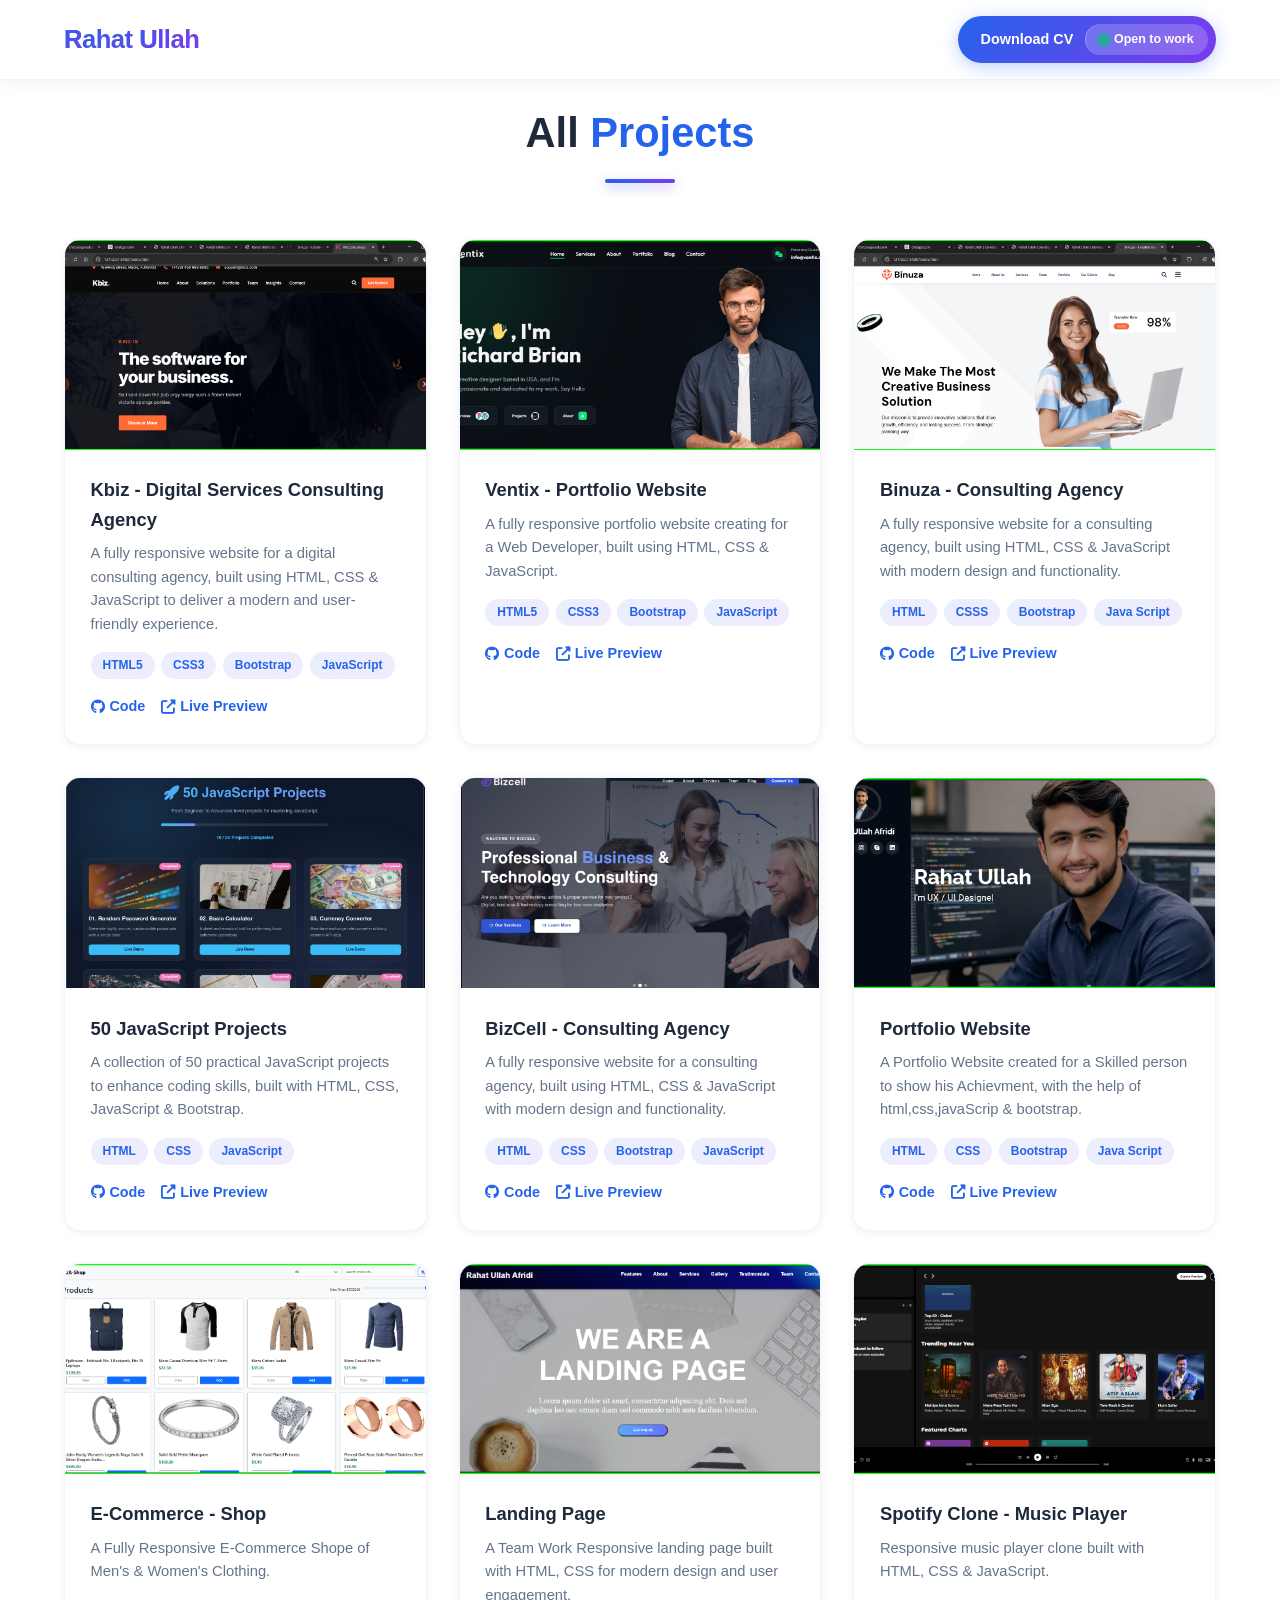
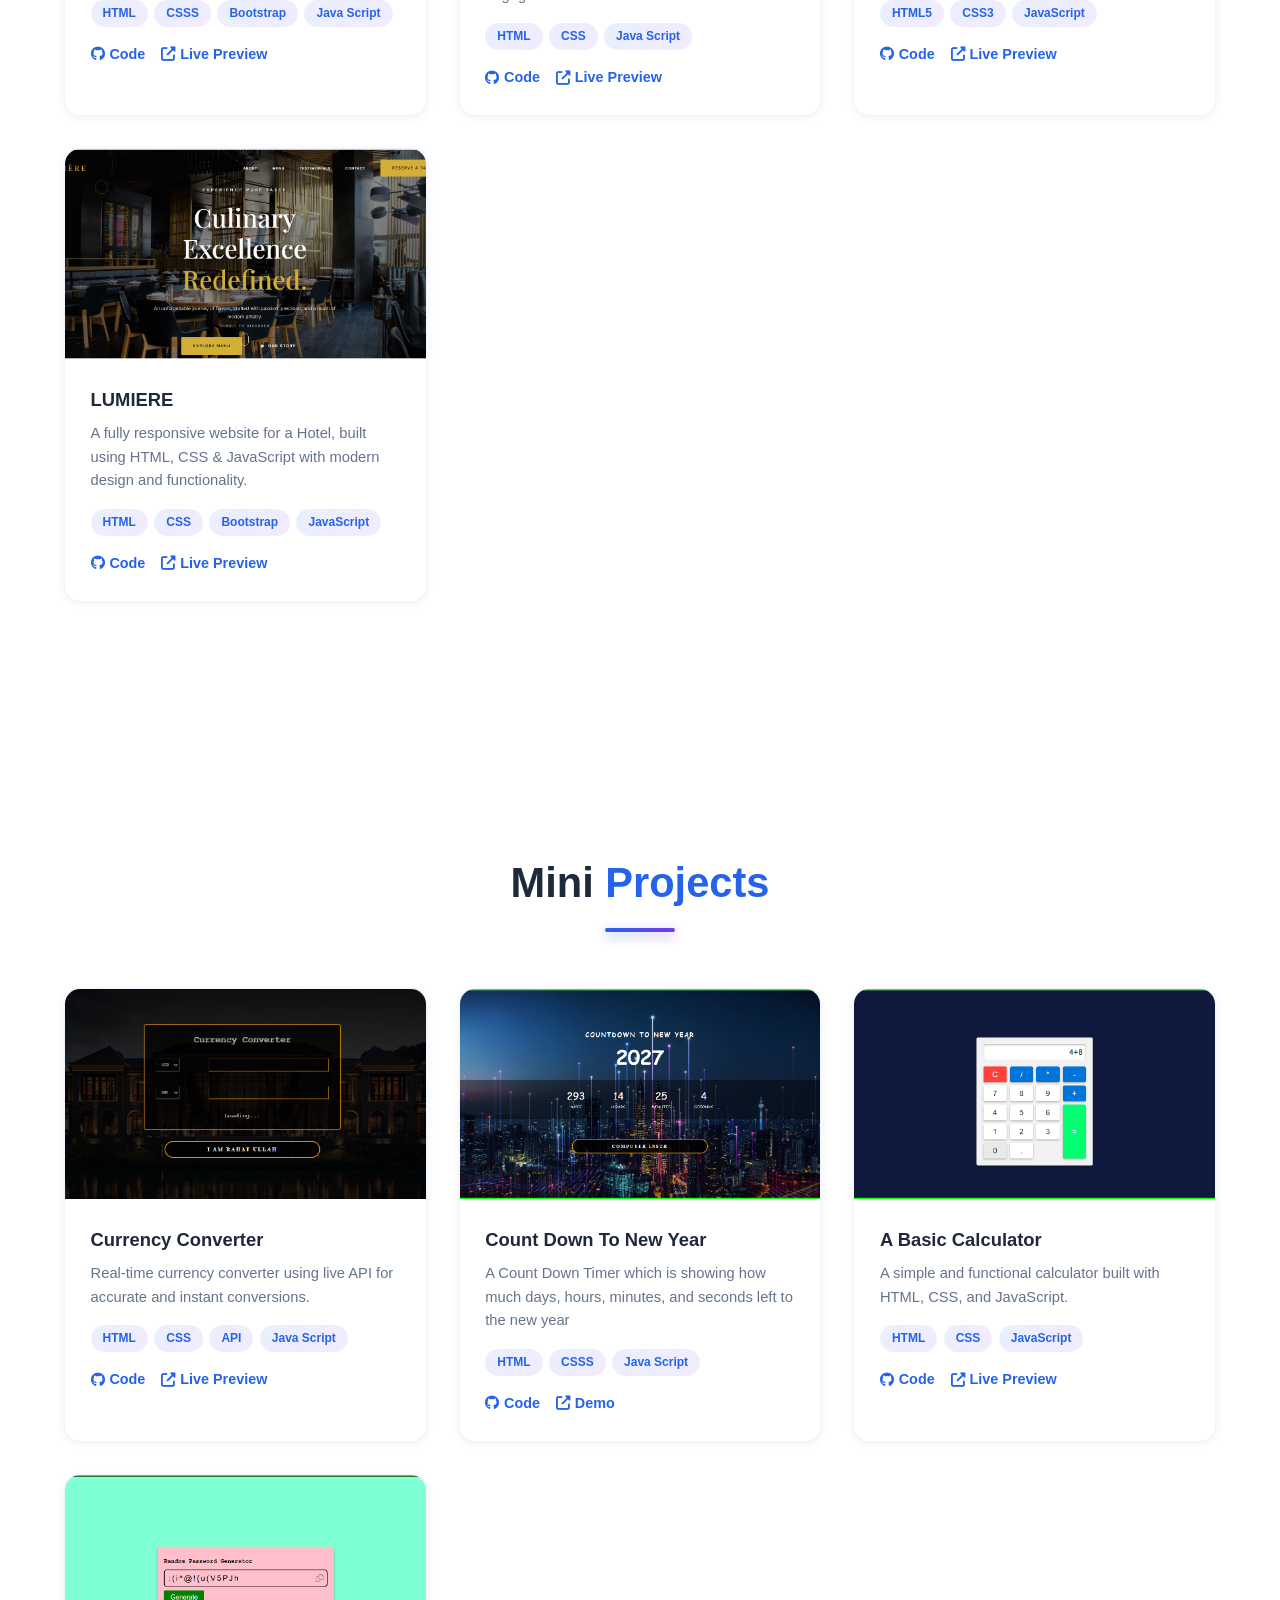
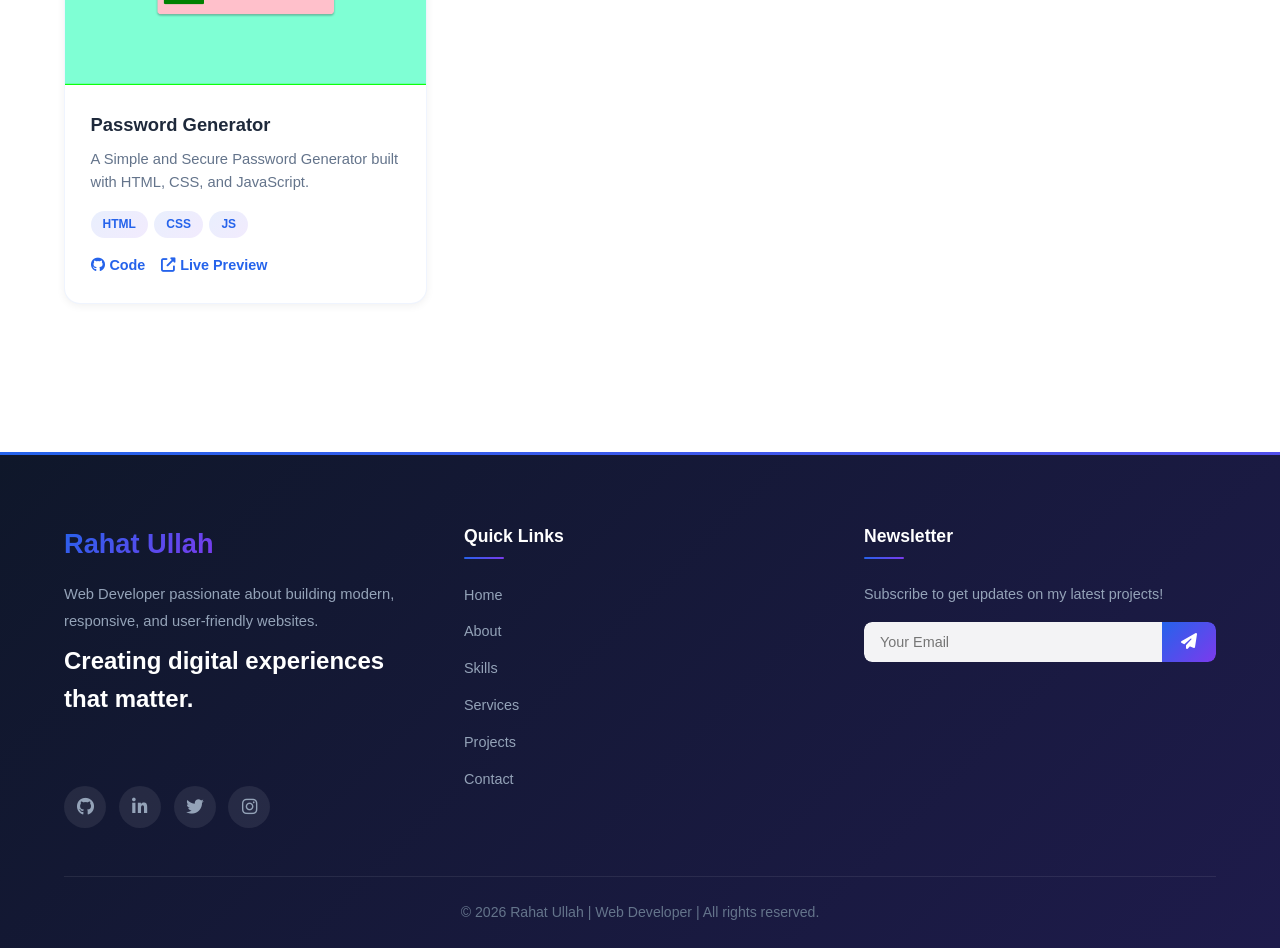
<file: projects.html>
<!DOCTYPE html>
<html lang="en">
<head>
    <meta charset="UTF-8">
    <meta name="viewport" content="width=device-width, initial-scale=1.0">
    <title>Rahat Ullah | Developer | Portfolio</title>
    <meta name="description"
        content="Rahat Ullah - Professional Web Developer Portfolio. Specializing in responsive websites, modern UI/UX design, and interactive web applications.">
    <meta name="keywords"
        content="web developer, frontend developer, portfolio, html, css, javascript, react, ui designer">
    <meta name="author" content="Rahat Ullah">
    <meta property="og:title" content="Rahat Ullah - Web Developer Portfolio">
    <meta property="og:description" content="Explore my work and skills as a professional Web Developer">
    <meta property="og:image" content="./assets/images/rahatImage.png">
    <meta property="og:url" content="https://rahatullahdev.vercel.app">
    <meta name="twitter:card" content="summary_large_image">
    <!-- Google Fonts for clean typography (Inter or Poppins) -->
    <!-- <link rel="preconnect" href="https://fonts.googleapis.com">
    <link rel="preconnect" href="https://fonts.gstatic.com" crossorigin>
    <link href="https://fonts.googleapis.com/css2?family=Inter:wght@400;500;600;700&display=swap" rel="stylesheet"> -->
    <!-- Font Awesome for icons -->
    <link rel="stylesheet" href="https://cdnjs.cloudflare.com/ajax/libs/font-awesome/6.4.0/css/all.min.css">

    <link rel="shortcut icon" href="./assets/images/Letter R for Business Logo.png" type="image/x-icon">
    
    <!-- Link to CSS -->
    <link rel="stylesheet" href="./css/style.css">
</head>
<body>
<!-- ========================================
     HEADER SECTION - ENHANCED RESPONSIVE
     ======================================== -->
<header>
    <nav class="navbar">
        <!-- Logo with animated gradient -->
        <div class="logo">
            <span class="logo-text"><span>R</span>ahat <span>U</span>llah</span>
            <div class="logo-glow"></div>
        </div>

        <!-- Navigation Menu -->
        <!-- <ul class="nav-menu">
            <li class="nav-item"><a href="#home" class="nav-link active">Home</a></li>
            <li class="nav-item"><a href="#about" class="nav-link">About</a></li>
            <li class="nav-item"><a href="#skills" class="nav-link">Skills</a></li>
            <li class="nav-item"><a href="#services" class="nav-link">Services</a></li>
            <li class="nav-item"><a href="#projects" class="nav-link">Projects</a></li>
            <li class="nav-item"><a href="#contact" class="nav-link">Contact</a></li>
        </ul> -->

        <!-- Right Side Actions -->
        <div class="nav-actions">
            <!-- Download CV Button with badge -->
            <a href="./assets/Rahat_Ullah_CV_01.pdf" download="Rahat_Ullah_CV_01.pdf" class="cv-button">
                <span class="cv-text">Download CV</span>
                <span class="open-badge">
                    <span class="pulse-dot"></span>
                    Open to work
                </span>
            </a>

            <!-- Theme Toggle (Optional - can be added later) -->
            <!-- <button class="theme-toggle" aria-label="Toggle theme">
                <i class="fas fa-moon"></i>
            </button> -->

            <!-- Hamburger icon for mobile -->
            <div class="hamburger" aria-label="Toggle menu" role="button" tabindex="0">
                <span class="bar"></span>
                <span class="bar"></span>
                <span class="bar"></span>
            </div>
        </div>
    </nav>

    <!-- Overlay for mobile menu -->
    <div class="menu-overlay"></div>

    <!-- Mobile Menu (Duplicate for better mobile experience) -->
    <div class="mobile-menu">
        <div class="mobile-menu-header">
            <div class="mobile-logo"><span>R</span>ahat <span>U</span>llah</div>
            <button class="close-menu" aria-label="Close menu">&times;</button>
        </div>
        <ul class="mobile-nav-menu">
            <li class="mobile-nav-item"><a href="#home" class="mobile-nav-link">Home</a></li>
            <!-- <li class="mobile-nav-item"><a href="#about" class="mobile-nav-link">About</a></li>
            <li class="mobile-nav-item"><a href="#skills" class="mobile-nav-link">Skills</a></li>
            <li class="mobile-nav-item"><a href="#services" class="mobile-nav-link">Services</a></li>
            <li class="mobile-nav-item"><a href="#projects" class="mobile-nav-link">Projects</a></li>
            <li class="mobile-nav-item"><a href="#contact" class="mobile-nav-link">Contact</a></li> -->
        </ul>
        <div class="mobile-menu-footer">
            <a href="./assets/Rahat_Ullah_CV_01.pdf" download="Rahat_Ullah_CV_01.pdf" class="mobile-cv-button">
                <i class="fas fa-download"></i> Download CV
            </a>
            <div class="mobile-social-links">
                <a href="https://github.com/rahatullah-dev" target="_blank" aria-label="GitHub"><i class="fab fa-github"></i></a>
                <a href="www.linkedin.com/in/rahat-ullah-a0675a297" target="_blank" aria-label="LinkedIn"><i class="fab fa-linkedin-in"></i></a>
                <a href="https://x.com/rahatullah_dev" target="_blank" aria-label="Twitter"><i class="fab fa-twitter"></i></a>
            </div>
        </div>
    </div>
</header>
    <main>
        <!-- Projects Section -->
        <section id="projects" class="projects">
            <div class="container">
                <h2 class="section-title">All <span class="highlight">Projects</span></h2>
                <div class="projects-grid">
                    <!-- PROJECT 1: KBIZ WEBSITE  -->
                    <div class="project-card">
                        <div class="project-image">
                            <img src="./assets/images/kbiz.png" alt="Project 1 - KBIZ WEBSITE">
                        </div>
                        <div class="project-info">
                            <h3>Kbiz - Digital Services Consulting Agency</h3>
                            <p>A fully responsive website for a digital consulting agency, built using HTML, CSS & JavaScript to deliver a modern and user-friendly experience. </p>
                            <div class="project-tech">
                                <span>HTML5</span>
                                <span>CSS3</span>
                                <span>Bootstrap</span>
                                <span>JavaScript</span>
                            </div>
                            <div class="project-links">
                                <a href="https://github.com/rahatullah-dev/kbiz-Modern-Business-" target="_blank"><i class="fab fa-github"></i> Code</a>
                                <a href="https://kbiz-by-rahatullah.vercel.app/" target="_blank"><i class="fas fa-external-link-alt"></i>Live Preview</a>
                            </div>
                        </div>
                    </div>
                    <!-- PROJECT 2:VINTEX WEBSITE -->
                    <div class="project-card">
                        <div class="project-image">
                            <img src="./assets/images/portfolio3.png" alt="Kbiz — Digital Services Consulting Agency"
                                loading="lazy">
                        </div>
                        <div class="project-info">
                            <h3>Ventix - Portfolio Website</h3>
                            <p>A fully responsive portfolio website creating for a Web Developer, built using HTML, CSS &amp;
                                JavaScript.</p>
                            <div class="project-tech">
                                <span>HTML5</span>
                                <span>CSS3</span>
                                <span>Bootstrap</span>
                                <span>JavaScript</span>
                            </div>
                            <div class="project-links">
                                <a href="https://github.com/rahatullah-dev/portfolio-website-3" target="_blank"
                                    rel="noopener"><i class="fab fa-github"></i> Code</a>
                                <a href="https://portfolio-website-2-mu.vercel.app/" target="_blank" rel="noopener"><i
                                        class="fas fa-external-link-alt"></i> Live Preview</a>
                            </div>
                        </div>
                    </div>
                    <!-- PROJECT 3: BINUZA WEBSITE  -->
                    <div class="project-card">
                        <div class="project-image">
                            <img src="./assets/images/binuza-website.png" alt="Project 2 - binuza Website">
                        </div>
                        <div class="project-info">
                            <h3>Binuza - Consulting Agency</h3>
                            <p>A fully responsive website for a consulting agency, built using HTML, CSS & JavaScript with modern design and functionality.</p>
                            <div class="project-tech">
                                <span>HTML</span>
                                <span>CSSS</span>
                                <span>Bootstrap</span>
                                <span>Java Script</span>
                            </div>
                            <div class="project-links">
                                <a href="https://github.com/rahatullah-dev/binuza-website" target="_blank"><i class="fab fa-github"></i> Code</a>
                                <a href="https://binuza-website-rahatullah.vercel.app/" target="_blank"><i class="fas fa-external-link-alt"></i>Live Preview</a>
                            </div>
                        </div>
                    </div>
                     <!-- PROJECT 4: 50 JavaScript Projects -->
                    <div class="project-card">
                        <div class="project-image">
                            <img src="./assets/images/50-js projects.png" alt="Portfolio Website" loading="lazy">
                        </div>
                        <div class="project-info">
                            <h3>50 JavaScript Projects</h3>
                            <p>A collection of 50 practical JavaScript projects to enhance coding skills, built with
                                HTML, CSS, JavaScript &amp; Bootstrap.</p>
                            <div class="project-tech">
                                <span>HTML</span>
                                <span>CSS</span>
                                <span>JavaScript</span>
                            </div>
                            <div class="project-links">
                                <a href="https://github.com/rahatullah-dev/50-js-projects" target="_blank"
                                    rel="noopener"><i class="fab fa-github"></i> Code</a>
                                <a href="https://50-js-projects.vercel.app/" target="_blank" rel="noopener"><i
                                        class="fas fa-external-link-alt"></i> Live Preview</a>
                            </div>
                        </div>
                    </div>
                    <!-- PROJECT 4: BizCell Website -->
                    <div class="project-card">
                        <div class="project-image">
                            <img src="./assets/images/bizcell.png" alt="Portfolio Website" loading="lazy">
                        </div>
                        <div class="project-info">
                            <h3>BizCell - Consulting Agency</h3>
                            <p>A fully responsive website for a consulting agency, built using HTML, CSS &amp;
                                JavaScript with modern design and functionality.</p>
                            <div class="project-tech">
                                <span>HTML</span>
                                <span>CSS</span>
                                <span>Bootstrap</span>
                                <span>JavaScript</span>
                            </div>
                            <div class="project-links">
                                <a href="https://github.com/rahatullah-dev/bizcell-ui" target="_blank"
                                    rel="noopener"><i class="fab fa-github"></i> Code</a>
                                <a href="https://bizcell-consulting.vercel.app/" target="_blank" rel="noopener"><i
                                        class="fas fa-external-link-alt"></i> Live Preview</a>
                            </div>
                        </div>
                    </div>
                    <!-- PROJECT 5: portfolio-->
                    <div class="project-card">
                        <div class="project-image">
                            <img src="./assets/images/portfolio-project.png" alt="Project 6 - Portfolio website">
                        </div>
                        <div class="project-info">
                            <h3>Portfolio Website</h3>
                            <p> A Portfolio Website created for a Skilled person to show his Achievment, with the help of html,css,javaScrip & bootstrap.</p>
                            <div class="project-tech">
                                <span>HTML</span>
                                <span>CSS</span>
                                <span>Bootstrap</span>
                                <span>Java Script</span>
                            </div>
                            <div class="project-links">
                                <a href="https://github.com/rahatullah-dev/portfolio-website" target="_blank"><i class="fab fa-github"></i> Code</a>
                                <a href="https://rahatullah-portfolio-2.vercel.app/" target="_blank"><i class="fas fa-external-link-alt"></i> Live Preview</a>
                            </div>
                        </div>
                    </div>
                    <!-- PROJECT 6 E-Commerce shop -->
                    <div class="project-card">
                        <div class="project-image">
                            <img src="./assets/images/Hackathon.png" alt="Project 4 - E-commerce Shop">
                        </div>
                        <div class="project-info">
                            <h3>E-Commerce - Shop</h3>
                            <p>A Fully Responsive E-Commerce Shope of Men's & Women's Clothing.</p>
                            <div class="project-tech">
                                <span>HTML</span>
                                <span>CSSS</span>
                                <span>Bootstrap</span>
                                <span>Java Script </span>
                            </div>
                            <div class="project-links">
                                <a href="https://github.com/rahatullah-dev/Hackathon-project" target="_blank"><i class="fab fa-github"></i> Code</a>
                                <a href="https://hackathon-project-eight-weld.vercel.app/" target="_blank"><i class="fas fa-external-link-alt"></i>Live Preview</a>
                            </div>
                        </div>
                    </div>     
                    <!-- PROJECT 7 Landing Page  -->
                    <div class="project-card">
                        <div class="project-image">
                            <img src="./assets/images/LandPage.png" alt="Project 5 - Landing Page">
                        </div>
                        <div class="project-info">
                            <h3>Landing Page</h3>
                            <p> A Team Work Responsive landing page built with HTML, CSS for modern design and user engagement.</p>
                            <div class="project-tech">
                                <span>HTML</span>
                                <span>CSS</span>
                                <span>Java Script</span>
                            </div>
                            <div class="project-links">
                                <a href="https://github.com/rahatullah-dev/landing-page" target="_blank"><i class="fab fa-github"></i> Code</a>
                                <a href="https://landing-page-psi-kohl.vercel.app/" target="_blank"><i class="fas fa-external-link-alt"></i> Live Preview</a>
                            </div>
                        </div>
                    </div>
                    <!-- PROJECT 8 SPOTIFY CLONE  -->
                    <div class="project-card">
                        <div class="project-image">
                            <img src="./assets/images/spotify1.png" alt="Project 3 - Spotify Clone">
                        </div>
                        <div class="project-info">
                            <h3>Spotify Clone - Music Player</h3>
                            <p>Responsive music player clone built with HTML, CSS & JavaScript. </p>
                            <div class="project-tech">
                                <span>HTML5</span>
                                <span>CSS3</span>
                                <span>JavaScript</span>
                            </div>
                            <div class="project-links">
                                <a href="https://github.com/rahatullah-dev/spotify-clone" target="_blank"><i class="fab fa-github"></i> Code</a>
                                <a href="https://spotify-clone-blue-six.vercel.app/" target="_blank"><i class="fas fa-external-link-alt"></i>Live Preview</a>
                            </div>
                        </div>
                    </div>
                    <!-- PROJECT 9 LUMIERE WEBSITE -->
                    <div class="project-card">
                        <div class="project-image">
                            <img src="./assets/images/LUMIRE.png" alt="Binuza — Consulting Agency"
                                loading="lazy">
                        </div>
                        <div class="project-info">
                            <h3>LUMIERE</h3>
                            <p>A fully responsive website for a Hotel, built using HTML, CSS &amp;
                                JavaScript with modern design and functionality.</p>
                            <div class="project-tech">
                                <span>HTML</span>
                                <span>CSS</span>
                                <span>Bootstrap</span>
                                <span>JavaScript</span>
                            </div>
                            <div class="project-links">
                                <a href="https://github.com/rahatullah-dev/bizcell-ui" target="_blank"
                                    rel="noopener"><i class="fab fa-github"></i> Code</a>
                                <a href="https://restutrant.vercel.app/" target="_blank"
                                    rel="noopener"><i class="fas fa-external-link-alt"></i> Live Preview</a>
                            </div>
                        </div>
                    </div>
                    </div>
                    <!-- Project 10 will be here  -->
                </div>
            </div>
        </section>
        <section id="projects" class="projects">
            <div class="container">
                <h2 class="section-title">Mini <span class="highlight">Projects</span></h2>
                <div class="projects-grid">
                    <!-- PROJECT 1 CURRENCY CONVERTER  -->
                    <div class="project-card">
                        <div class="project-image">
                            <img src="./assets/images/Currency Converter.png" alt="Project 1 - Currency Converter">
                        </div>
                        <div class="project-info">
                            <h3>Currency Converter</h3>
                            <p>Real-time currency converter using live API for accurate and instant conversions.</p>
                            <div class="project-tech">
                                <span>HTML</span>
                                <span>CSS</span>
                                <span>API</span>
                                <span>Java Script</span>
                            </div>
                            <div class="project-links">
                                <a href="https://github.com/rahatullah-dev/50-javascript-projects/tree/main/03-currency-converter" target="_blank"><i class="fab fa-github"></i> Code</a>
                                <a href="https://50-javascript-projects-gamma.vercel.app/03-currency-converter/index.html" target="_blank"><i class="fas fa-external-link-alt"></i>Live Preview</a>
                            </div>
                        </div>
                    </div>
                    <!-- PROJECT 2 Count Down To New Year  -->
                    <div class="project-card">
                        <div class="project-image">
                            <img src="./assets/images/countDownProject.png" alt="Project 7 - Count Down To New Year">
                        </div>
                        <div class="project-info">
                            <h3>Count Down To New Year</h3>
                            <p>A Count Down Timer which is showing how much days, hours, minutes, and seconds left to the new year</p>
                            <div class="project-tech">
                                <span>HTML</span>
                                <span>CSSS</span>
                                <span>Java Script</span>
                            </div>
                            <div class="project-links">
                                <a href="#" target="_blank"><i class="fab fa-github"></i> Code</a>
                                <a href="#" target="_blank"><i class="fas fa-external-link-alt"></i> Demo</a>
                            </div>
                        </div>
                    </div>
                    <!-- PROJECT 3 Basic Calculator  -->
                    <div class="project-card">
                        <div class="project-image">
                            <img src="./assets/images/calculator.png" alt="Project 8 Basic Calculator">
                        </div>
                        <div class="project-info">
                            <h3>A Basic Calculator</h3>
                            <p>A simple and functional calculator built with HTML, CSS, and JavaScript.</p>
                            <div class="project-tech">
                                <span>HTML</span>
                                <span>CSS</span>
                                <span>JavaScript</span>
                            </div>
                            <div class="project-links">
                                <a href="https://github.com/rahatullah-dev/50-javascript-projects/tree/main/02-basic-calculator" target="_blank"><i class="fab fa-github"></i> Code</a>
                                <a href="https://50-javascript-projects-gamma.vercel.app/02-basic-calculator/index.html" target="_blank"><i class="fas fa-external-link-alt"></i> Live Preview</a>
                            </div>
                        </div>
                    </div>
                    <!-- PROJECT 4 Random Password Generator  -->
                    <div class="project-card">
                        <div class="project-image">
                            <img src="./assets/images/R password generator.png" alt="Project 9 R Password Generator">
                        </div>
                        <div class="project-info">
                            <h3>Password Generator</h3>
                            <p>A Simple and Secure Password Generator built with HTML, CSS, and JavaScript.</p>
                            <div class="project-tech">
                                <span>HTML</span>
                                <span>CSS</span>
                                <span>JS</span>
                            </div>
                            <div class="project-links">
                                <a href="https://github.com/rahatullah-dev/50-javascript-projects/tree/main/01-random-password-generator" target="_blank"><i class="fab fa-github"></i> Code</a>
                                <a href="https://50-javascript-projects-gamma.vercel.app/01-random-password-generator/index.html" target="_blank"><i class="fas fa-external-link-alt"></i> Live Preview</a>
                            </div>
                        </div>
                    </div>
                </div>
            </div>
        </section>
    </main>

    <!-- Footer -->
    <footer>
        <div class="container">
            <div class="footer-content">
                <div class="footer-logo">
                    <span class="logo"><span>R</span>ahat <span>U</span>llah</span>
                    <p>
                        Web Developer passionate about building modern, responsive, and user-friendly websites.
                        </p>
                        <h2>Creating digital experiences that matter.</h2>
                        <br>
                        <br>
                         <div class="social-links">
                            <a href="https://github.com/rahatullah-dev" target="_blank"><i class="fab fa-github"></i></a>
                            <a href="www.linkedin.com/in/rahat-ullah-a0675a297" target="_blank"><i class="fab fa-linkedin-in"></i></a>
                            <a href="https://x.com/rahatullah_dev" target="_blank"><i class="fab fa-twitter"></i></a>
                            <a href="https://www.instagram.com/rahatullah_dev/" target="_blank"><i class="fab fa-instagram"></i></a>
                        </div>
                </div>
                <div class="footer-links">
                    <h4>Quick Links</h4>
                    <ul>
                        <li><a href="#home">Home</a></li>
                        <li><a href="#about">About</a></li>
                        <li><a href="#skills">Skills</a></li>
                        <li><a href="#services">Services</a></li>
                        <li><a href="#projects">Projects</a></li>
                        <li><a href="#contact">Contact</a></li>
                    </ul>
                </div>
               <div class="footer-newsletter">
    <h4>Newsletter</h4>
    <p>Subscribe to get updates on my latest projects!</p>
    <form class="newsletter-form" action="https://formsubmit.co/rahatullah.dev@gmail.com" method="POST">
        <!-- Disable captcha for simplicity -->
        <input type="hidden" name="_captcha" value="false">
        <input type="email" name="email" placeholder="Your Email" required>
        <button type="submit"><i class="fas fa-paper-plane"></i></button>
    </form>
</div>
            </div>
            <div class="footer-bottom">
                <p>&copy; 2026 Rahat Ullah | Web Developer | All rights reserved.</p>
            </div>
        </div>
    </footer>
      <!-- Scroll Top -->
  <a href="#" id="scroll-top" class="scroll-top d-flex align-items-center justify-content-center"><i class="fa-solid fa-arrow-up"></i></a>
    <script src="./js/script.js"></script>
    <script src="https://cdn.jsdelivr.net/npm/bootstrap@5.3.8/dist/js/bootstrap.bundle.min.js"></script>
</body>
</html>
</file>
<file: css/style.css>
/* ========================================
   RAHAT ULLAH — PORTFOLIO STYLESHEET
   Author : Rahat Ullah
   Version: 2.0 (Production-Ready)
   ======================================== */

/* ========================================
   1. RESET & BASE STYLES
   ======================================== */

*,
*::before,
*::after {
    margin: 0;
    padding: 0;
    box-sizing: border-box;
}

html {
    scroll-behavior: smooth;
    overflow-x: hidden;
    font-size: 16px;
}

body {
    font-family: 'Inter', -apple-system, BlinkMacSystemFont, 'Segoe UI', sans-serif;
    color: #1e293b;
    background-color: #fff;
    line-height: 1.6;
    overflow-x: hidden;
}

a {
    text-decoration: none;
    color: inherit;
}

ul {
    list-style: none;
}

img {
    max-width: 100%;
    height: auto;
    display: block;
}

/* ========================================
   2. CSS CUSTOM PROPERTIES (TOKENS)
   ======================================== */

:root {
    --blue: #2563eb;
    --indigo: #7c3aed;
    --gradient: linear-gradient(135deg, #2563eb, #7c3aed);
    --gradient-r: linear-gradient(135deg, #7c3aed, #2563eb);
    --surface: #f8fafc;
    --text: #1e293b;
    --muted: #64748b;
    --white: #ffffff;
    --shadow-sm: 0 2px 8px rgba(0, 0, 0, .06);
    --shadow-md: 0 8px 24px rgba(37, 99, 235, .12);
    --shadow-lg: 0 16px 40px rgba(37, 99, 235, .20);
    --radius-sm: 8px;
    --radius-md: 16px;
    --radius-lg: 24px;
    --radius-full: 9999px;
    --transition: 0.3s cubic-bezier(0.4, 0, 0.2, 1);
    --transition-spring: 0.4s cubic-bezier(0.34, 1.56, 0.64, 1);
}

/* ========================================
   3. PROFESSIONAL CUSTOM CURSOR
   Two-layer design: a sharp dot that follows
   the mouse exactly + a larger ring that lags
   behind with a spring effect.
   Hidden automatically on touch devices.
   ======================================== */

/* Default browser cursor hidden globally via inline <style> in <head> */

#cursor-dot {
    position: fixed;
    top: 0;
    left: 0;
    width: 8px;
    height: 8px;
    background: var(--blue);
    border-radius: 50%;
    pointer-events: none;
    z-index: 999999;
    transform: translate(-50%, -50%);
    /* dot follows instantly — no transition */
    will-change: transform;
    transition: opacity 0.2s, width 0.2s, height 0.2s, background 0.2s;
}

#cursor-ring {
    position: fixed;
    top: 0;
    left: 0;
    width: 36px;
    height: 36px;
    border: 2px solid rgba(37, 99, 235, 0.55);
    border-radius: 50%;
    pointer-events: none;
    z-index: 999998;
    transform: translate(-50%, -50%);
    /* Clean, minimal following transition */
    transition: left 0.08s linear, top 0.08s linear, width 0.2s ease, height 0.2s ease, opacity 0.2s ease;
    will-change: transform;
}

/* Hover state: dot grows, ring enlarges & colour shifts */
body.cursor-hover #cursor-dot {
    width: 12px;
    height: 12px;
    background: var(--indigo);
}

body.cursor-hover #cursor-ring {
    width: 50px;
    height: 50px;
    border-color: rgba(124, 58, 237, 0.4);
}

/* Click feedback */
body.cursor-click #cursor-dot {
    transform: translate(-50%, -50%) scale(0.7);
    background: var(--indigo);
}

body.cursor-click #cursor-ring {
    width: 28px;
    height: 28px;
    border-color: rgba(37, 99, 235, 0.8);
}

/* Hide custom cursor on touch/mobile devices */
@media (hover: none) and (pointer: coarse) {

    #cursor-dot,
    #cursor-ring {
        display: none;
    }

    /* Restore default cursor on touch devices */
    *,
    *::before,
    *::after {
        cursor: auto !important;
    }
}

/* ========================================
   4. KEYFRAME ANIMATIONS (moved to 4)
   ======================================== */

@keyframes fadeInUp {
    from {
        opacity: 0;
        transform: translateY(28px);
    }

    to {
        opacity: 1;
        transform: translateY(0);
    }
}

@keyframes fadeInLeft {
    from {
        opacity: 0;
        transform: translateX(-40px);
    }

    to {
        opacity: 1;
        transform: translateX(0);
    }
}

@keyframes fadeInRight {
    from {
        opacity: 0;
        transform: translateX(40px);
    }

    to {
        opacity: 1;
        transform: translateX(0);
    }
}

@keyframes scaleIn {
    from {
        opacity: 0;
        transform: scale(0.88);
    }

    to {
        opacity: 1;
        transform: scale(1);
    }
}

@keyframes float {

    0%,
    100% {
        transform: translateY(0);
    }

    50% {
        transform: translateY(-16px);
    }
}

@keyframes gradientBG {
    0% {
        background-position: 0% 50%;
    }

    50% {
        background-position: 100% 50%;
    }

    100% {
        background-position: 0% 50%;
    }
}

@keyframes pulse-glow {

    0%,
    100% {
        box-shadow: 0 0 0 0 rgba(37, 99, 235, 0.45);
    }

    50% {
        box-shadow: 0 0 0 10px rgba(37, 99, 235, 0);
    }
}

@keyframes pulse-ring {
    0% {
        transform: scale(0.4);
        opacity: 0.6;
    }

    80%,
    100% {
        transform: scale(2.2);
        opacity: 0;
    }
}

/* ---- Loader specific ---- */
@keyframes spin-cw {
    to {
        transform: rotate(360deg);
    }
}

@keyframes spin-ccw {
    to {
        transform: rotate(-360deg);
    }
}

@keyframes loader-fade-out {
    to {
        opacity: 0;
        transform: scale(1.04);
    }
}

@keyframes loader-logo-pop {
    0% {
        transform: scale(0.6);
        opacity: 0;
    }

    60% {
        transform: scale(1.1);
    }

    100% {
        transform: scale(1);
        opacity: 1;
    }
}

@keyframes typed-blink {
    50% {
        border-color: transparent;
    }
}

@keyframes slide-in-up {
    from {
        opacity: 0;
        transform: translateY(12px);
    }

    to {
        opacity: 1;
        transform: translateY(0);
    }
}

/* ========================================
   4. PAGE LOADER
   ======================================== */

.page-loader {
    position: fixed;
    inset: 0;
    /* top/right/bottom/left: 0 */
    background: linear-gradient(135deg, #0f172a 0%, #1e1b4b 100%);
    display: flex;
    flex-direction: column;
    align-items: center;
    justify-content: center;
    gap: 1.5rem;
    z-index: 99999;
    transition: opacity 0.55s ease, transform 0.55s ease;
}

/* Hidden state — triggered by JS after window.onload */
.page-loader.loader-hidden {
    opacity: 0;
    transform: scale(1.04);
    pointer-events: none;
}

/* Spinner wrapper */
.loader-inner {
    position: relative;
    width: 90px;
    height: 90px;
    display: flex;
    align-items: center;
    justify-content: center;
}

/* Spinning rings */
.loader-ring {
    position: absolute;
    inset: 0;
    border-radius: 50%;
    border: 3px solid transparent;
    border-top-color: var(--blue);
    border-left-color: var(--blue);
    animation: spin-cw 1.1s linear infinite;
}

.loader-ring--delay {
    inset: 10px;
    border-top-color: var(--indigo);
    border-right-color: var(--indigo);
    animation: spin-ccw 0.85s linear infinite;
}

/* Brand initial in the centre */
.loader-logo {
    font-family: 'Inter', sans-serif;
    font-size: 2rem;
    font-weight: 800;
    background: var(--gradient);
    -webkit-background-clip: text;
    -webkit-text-fill-color: transparent;
    background-clip: text;
    animation: loader-logo-pop 0.7s ease 0.2s both;
    position: relative;
    z-index: 1;
}

.loader-text {
    color: #94a3b8;
    font-size: 0.9rem;
    font-weight: 500;
    letter-spacing: 3px;
    text-transform: uppercase;
    animation: fadeInUp 0.6s ease 0.4s both;
}

/* ========================================
   5. SCROLL PROGRESS BAR
   ======================================== */

.scroll-progress {
    position: fixed;
    top: 0;
    left: 0;
    width: 0%;
    height: 3px;
    background: var(--gradient);
    z-index: 10000;
    transition: width 0.15s;
    box-shadow: 0 0 8px rgba(37, 99, 235, .5);
}

/* ========================================
   6. SCROLL-TO-TOP BUTTON
   ======================================== */
/* ========================================
   6.5 WHATSAPP FLOATING BUTTON
   ======================================== */
.whatsapp-btn {
    position: fixed;
    right: 20px;
    bottom: 80px;
    z-index: 9998;
    background: #25d366;
    /* WhatsApp Green */
    width: 46px;
    height: 46px;
    border-radius: var(--radius-full);
    transition: all 0.4s ease;
    display: flex;
    align-items: center;
    justify-content: center;
    box-shadow: var(--shadow-md);
    text-decoration: none;
}

.whatsapp-btn i {
    color: var(--white);
    font-size: 1.5rem;
    margin: 0;
}

.whatsapp-btn:hover {
    box-shadow: var(--shadow-lg);
    transform: translateY(-4px);
    background: #1ebe56;
}

.scroll-top {
    position: fixed;
    visibility: hidden;
    opacity: 0;
    right: 20px;
    bottom: -20px;
    z-index: 9999;
    background: var(--gradient);
    width: 46px;
    height: 46px;
    border-radius: var(--radius-full);
    transition: all 0.4s ease;
    display: flex;
    align-items: center;
    justify-content: center;
    box-shadow: var(--shadow-md);
}

.scroll-top .fa-solid {
    color: var(--white);
    font-size: 1.1rem;
    margin: 0;
    /* override conflicting rule */
}

.scroll-top:hover {
    box-shadow: var(--shadow-lg);
    transform: translateY(-4px);
}

.scroll-top.active {
    visibility: visible;
    opacity: 1;
    bottom: 20px;
}

/* ========================================
   7. LAYOUT UTILITIES
   ======================================== */

.container {
    max-width: 1200px;
    margin: 0 auto;
    padding: 0 24px;
    width: 100%;
}

/* ========================================
   8. SECTION HEADINGS
   ======================================== */

.section-title {
    font-size: clamp(1.8rem, 4vw, 2.6rem);
    font-weight: 700;
    text-align: center;
    margin-bottom: 3.5rem;
    position: relative;
    padding-bottom: 1rem;
    color: var(--text);
}

.section-title::before {
    content: '';
    position: absolute;
    bottom: 0;
    left: 50%;
    transform: translateX(-50%);
    width: 70px;
    height: 4px;
    background: var(--gradient);
    border-radius: 2px;
}

.section-title::after {
    content: '';
    position: absolute;
    bottom: -4px;
    left: 50%;
    transform: translateX(-50%);
    width: 70px;
    height: 4px;
    background: var(--gradient);
    border-radius: 2px;
    filter: blur(6px);
    opacity: 0.45;
}

.highlight {
    color: var(--blue);
    display: inline-block;
}

/* ========================================
   9. BUTTONS
   ======================================== */

.btn {
    display: inline-flex;
    align-items: center;
    gap: .5rem;
    padding: 0.78rem 2rem;
    border-radius: var(--radius-full);
    font-weight: 600;
    font-size: 0.95rem;
    cursor: pointer;
    border: 2px solid transparent;
    transition: all var(--transition);
    position: relative;
    overflow: hidden;
    white-space: nowrap;
}

/* Shine sweep on hover */
.btn::before {
    content: '';
    position: absolute;
    top: 0;
    left: -100%;
    width: 100%;
    height: 100%;
    background: linear-gradient(90deg, transparent, rgba(255, 255, 255, .22), transparent);
    transition: left 0.5s;
}

.btn:hover::before {
    left: 100%;
}

.primary-btn {
    background: var(--gradient);
    color: var(--white);
    box-shadow: 0 4px 18px rgba(37, 99, 235, .3);
}

.primary-btn:hover {
    transform: translateY(-3px);
    box-shadow: 0 8px 28px rgba(37, 99, 235, .45);
}

.secondary-btn {
    background: transparent;
    color: var(--blue);
    border-color: var(--blue);
}

.secondary-btn:hover {
    background: var(--gradient);
    color: var(--white);
    border-color: transparent;
    transform: translateY(-3px);
    box-shadow: 0 8px 28px rgba(37, 99, 235, .35);
}

@media (max-width: 480px) {
    .btn {
        width: 100%;
        justify-content: center;
    }
}

/* ========================================
   10. HEADER & NAVIGATION
   ======================================== */

header {
    background-color: rgba(255, 255, 255, .97);
    backdrop-filter: blur(14px);
    -webkit-backdrop-filter: blur(14px);
    box-shadow: 0 2px 20px rgba(0, 0, 0, .06);
    position: fixed;
    top: 0;
    width: 100%;
    z-index: 1000;
    transition: all 0.4s ease;
    border-bottom: 1px solid rgba(37, 99, 235, .08);
}

header.scrolled {
    box-shadow: 0 4px 28px rgba(37, 99, 235, .14);
    border-bottom: 2px solid transparent;
    border-image: var(--gradient) 1;
}

/* Navbar */
.navbar {
    display: flex;
    justify-content: space-between;
    align-items: center;
    max-width: 1400px;
    margin: 0 auto;
    padding: 0.85rem 5%;
}

/* Logo */
.logo {
    position: relative;
    z-index: 1001;
}

.logo-text {
    font-size: 1.6rem;
    font-weight: 800;
    background: var(--gradient);
    -webkit-background-clip: text;
    -webkit-text-fill-color: transparent;
    background-clip: text;
    white-space: nowrap;
    display: inline-block;
    letter-spacing: -0.5px;
}

.logo-text span {
    display: inline-block;
    transition: transform var(--transition-spring);
    background: var(--gradient);
    -webkit-background-clip: text;
    -webkit-text-fill-color: transparent;
    background-clip: text;
}

/* Refined logo hover — matches reference rotation */
.logo-text:hover span {
    transform: scale(1.2) rotate(5deg) translateY(-2px);
}

.logo-glow {
    position: absolute;
    top: 50%;
    left: 50%;
    transform: translate(-50%, -50%);
    width: 130%;
    height: 130%;
    background: radial-gradient(circle, rgba(37, 99, 235, .18) 0%, transparent 70%);
    filter: blur(12px);
    opacity: 0;
    transition: opacity var(--transition);
    pointer-events: none;
}

.logo:hover .logo-glow {
    opacity: 1;
}

/* Desktop nav */
.nav-menu {
    display: flex;
    gap: 0.4rem;
    margin: 0;
    padding: 0;
}

.nav-item {
    position: relative;
}

.nav-link {
    font-weight: 500;
    font-size: 1rem;
    padding: 0.55rem 1.1rem;
    color: #334155;
    transition: color var(--transition);
    border-radius: var(--radius-full);
    display: inline-block;
    position: relative;
}

.nav-link::after {
    content: '';
    position: absolute;
    bottom: 4px;
    left: 50%;
    transform: translateX(-50%);
    width: 0;
    height: 2px;
    background: var(--gradient);
    border-radius: 2px;
    transition: width var(--transition);
}

.nav-link:hover::after,
.nav-link.active::after {
    width: 65%;
}

.nav-link:hover,
.nav-link.active {
    color: var(--blue);
}

.nav-link.active {
    font-weight: 600;
}

/* Nav actions */
.nav-actions {
    display: flex;
    align-items: center;
    gap: 1rem;
}

/* CV button */
.cv-button {
    display: inline-flex;
    align-items: center;
    background: var(--gradient);
    color: var(--white);
    border-radius: var(--radius-full);
    padding: 0.5rem 0.5rem 0.5rem 1.4rem;
    font-weight: 600;
    font-size: 0.9rem;
    transition: all var(--transition);
    white-space: nowrap;
    overflow: hidden;
    box-shadow: 0 4px 18px rgba(37, 99, 235, .3);
    cursor: pointer;
    position: relative;
}

.cv-button::before {
    content: '';
    position: absolute;
    top: 0;
    left: -100%;
    width: 100%;
    height: 100%;
    background: linear-gradient(90deg, transparent, rgba(255, 255, 255, .25), transparent);
    transition: left 0.5s;
}

.cv-button:hover::before {
    left: 100%;
}

.cv-button:hover {
    transform: translateY(-3px);
    box-shadow: 0 8px 28px rgba(37, 99, 235, .5);
}

.cv-text {
    margin-right: 0.7rem;
}

.open-badge {
    background-color: rgba(255, 255, 255, .2);
    padding: 0.35rem 0.9rem;
    border-radius: 40px;
    font-size: 0.78rem;
    backdrop-filter: blur(4px);
    border-left: 1px solid rgba(255, 255, 255, .3);
    display: inline-flex;
    align-items: center;
    gap: 6px;
}

.pulse-dot {
    display: inline-block;
    width: 8px;
    height: 8px;
    background-color: #10b981;
    border-radius: 50%;
    position: relative;
}

.pulse-dot::before {
    content: '';
    position: absolute;
    top: -4px;
    left: -4px;
    right: -4px;
    bottom: -4px;
    background-color: #10b981;
    border-radius: 50%;
    opacity: 0.4;
    animation: pulse-ring 1.6s ease infinite;
}

/* Hamburger */
.hamburger {
    display: none;
    flex-direction: column;
    justify-content: space-between;
    width: 28px;
    height: 20px;
    cursor: pointer;
    z-index: 1001;
}

.hamburger .bar {
    display: block;
    width: 100%;
    height: 2.5px;
    background: var(--gradient);
    border-radius: 3px;
    transition: all 0.3s ease;
    transform-origin: left;
}

.hamburger.active .bar:nth-child(1) {
    transform: rotate(45deg) translate(2px, -2px);
    width: 110%;
}

.hamburger.active .bar:nth-child(2) {
    opacity: 0;
    transform: translateX(10px);
}

.hamburger.active .bar:nth-child(3) {
    transform: rotate(-45deg) translate(2px, 2px);
    width: 110%;
}

/* Mobile menu overlay */
.menu-overlay {
    position: fixed;
    inset: 0;
    background: linear-gradient(135deg, rgba(0, 0, 0, .7), rgba(37, 99, 235, .45));
    backdrop-filter: blur(8px);
    z-index: 999;
    opacity: 0;
    visibility: hidden;
    transition: all 0.4s ease;
}

.menu-overlay.active {
    opacity: 1;
    visibility: visible;
}

/* Mobile slide-in menu */
.mobile-menu {
    position: fixed;
    top: 0;
    right: -100%;
    width: 85%;
    max-width: 380px;
    height: 100vh;
    background: linear-gradient(160deg, #fff 0%, #f8fafc 100%);
    z-index: 1002;
    padding: 2rem;
    overflow-y: auto;
    transition: right 0.4s cubic-bezier(0.4, 0, 0.2, 1);
    box-shadow: -12px 0 40px rgba(0, 0, 0, .18);
    border-left: 3px solid;
    border-image: var(--gradient) 1;
}

.mobile-menu.active {
    right: 0;
}

.mobile-menu-header {
    display: flex;
    justify-content: space-between;
    align-items: center;
    margin-bottom: 2.5rem;
    padding-bottom: 1rem;
    border-bottom: 1px solid rgba(37, 99, 235, .12);
}

.mobile-logo {
    font-size: 1.7rem;
    font-weight: 800;
}

.close-menu {
    background: none;
    border: none;
    font-size: 2.2rem;
    line-height: 1;
    color: var(--blue);
    cursor: pointer;
    width: 38px;
    height: 38px;
    display: flex;
    align-items: center;
    justify-content: center;
    border-radius: 50%;
    transition: all var(--transition);
}

.close-menu:hover {
    background: rgba(37, 99, 235, .1);
    transform: rotate(90deg);
}

.mobile-nav-menu {
    padding: 0;
    margin: 0 0 2rem;
}

.mobile-nav-item {
    margin-bottom: 0.4rem;
    opacity: 0;
    transform: translateX(30px);
    transition: all 0.35s ease;
}

.mobile-menu.active .mobile-nav-item {
    opacity: 1;
    transform: translateX(0);
}

.mobile-menu.active .mobile-nav-item:nth-child(1) {
    transition-delay: 0.08s;
}

.mobile-menu.active .mobile-nav-item:nth-child(2) {
    transition-delay: 0.15s;
}

.mobile-menu.active .mobile-nav-item:nth-child(3) {
    transition-delay: 0.22s;
}

.mobile-menu.active .mobile-nav-item:nth-child(4) {
    transition-delay: 0.29s;
}

.mobile-menu.active .mobile-nav-item:nth-child(5) {
    transition-delay: 0.36s;
}

.mobile-menu.active .mobile-nav-item:nth-child(6) {
    transition-delay: 0.43s;
}

.mobile-nav-link {
    display: block;
    padding: 0.9rem 1.4rem;
    color: #334155;
    font-size: 1.05rem;
    font-weight: 500;
    border-radius: var(--radius-full);
    transition: all var(--transition);
}

.mobile-nav-link:hover {
    background: linear-gradient(135deg, rgba(37, 99, 235, .08), rgba(124, 58, 237, .08));
    color: var(--blue);
    transform: translateX(8px);
}

.mobile-menu-footer {
    margin-top: 2rem;
    padding-top: 2rem;
    border-top: 1px solid rgba(37, 99, 235, .12);
    text-align: center;
}

.mobile-cv-button {
    display: inline-flex;
    align-items: center;
    gap: 0.7rem;
    padding: 0.9rem 2rem;
    background: var(--gradient);
    color: var(--white);
    border-radius: var(--radius-full);
    font-weight: 600;
    margin-bottom: 1.5rem;
    transition: all var(--transition);
    box-shadow: 0 4px 18px rgba(37, 99, 235, .3);
}

.mobile-cv-button:hover {
    transform: translateY(-3px);
    box-shadow: 0 8px 28px rgba(37, 99, 235, .5);
}

.mobile-social-links {
    display: flex;
    justify-content: center;
    gap: 1rem;
}

.mobile-social-links a {
    width: 44px;
    height: 44px;
    background: #f1f5f9;
    border-radius: 50%;
    display: flex;
    align-items: center;
    justify-content: center;
    color: var(--blue);
    font-size: 1.1rem;
    transition: all var(--transition);
}

/* Subtle lift + scale — no 360° spin */
.mobile-social-links a:hover {
    background: var(--gradient);
    color: var(--white);
    transform: translateY(-4px) scale(1.1);
    box-shadow: 0 6px 18px rgba(37, 99, 235, .35);
}

/* ========================================
   11. RESPONSIVE BREAKPOINTS — HEADER
   ======================================== */

@media (min-width: 1200px) {
    .navbar {
        padding: 1rem 5%;
    }

    .nav-link {
        font-size: 1.05rem;
        padding: 0.65rem 1.3rem;
    }
}

@media (max-width: 991px) {
    .nav-menu {
        display: none;
    }

    .hamburger {
        display: flex;
    }

    .cv-button {
        padding: 0.3rem 0.3rem 0.3rem 0.9rem;
        font-size: 0.82rem;
    }

    .open-badge {
        padding: 0.22rem 0.6rem;
        font-size: 0.72rem;
    }

    .logo-text {
        font-size: 1.4rem;
    }
}

@media (max-width: 767px) {
    .cv-button {
        display: none;
    }

    .logo-text {
        font-size: 1.3rem;
    }

    .mobile-menu {
        width: 80%;
    }
}

@media (max-width: 479px) {
    .logo-text {
        font-size: 1.1rem;
    }

    .hamburger {
        width: 24px;
        height: 18px;
    }

    .mobile-menu {
        width: 90%;
        padding: 1.2rem;
    }
}

/* Touch device: remove hover states that don't apply */
@media (hover: none) and (pointer: coarse) {

    .nav-link:hover,
    .cv-button:hover {
        transform: none;
    }
}

/* Reduced motion accessibility */
@media (prefers-reduced-motion: reduce) {

    *,
    *::before,
    *::after {
        animation-duration: 0.01ms !important;
        animation-iteration-count: 1 !important;
        transition-duration: 0.01ms !important;
        scroll-behavior: auto !important;
    }
}

/* ========================================
   12. HERO SECTION
   ======================================== */

.hero {
    min-height: 100vh;
    display: flex;
    flex-wrap: nowrap;
    align-items: center;
    justify-content: center;
    /* Center the content container */
    background: linear-gradient(135deg, #f0f4ff 0%, #e0e9ff 50%, #d8e3f8 100%);
    padding: 80px 5% 0;
    /* Responsive padding */
    position: relative;
    overflow: hidden;
}

/* Inner container to keep hero elements together on ultra-wide screens */
.hero-container {
    display: flex;
    align-items: center;
    justify-content: space-between;
    /* Spread elements */
    width: 100%;
    max-width: 1600px;
    /* Wider for mega screens */
    margin: 0 auto;
    position: relative;
    z-index: 2;
}

/* Soft background blob */
.hero::before {
    content: '';
    position: absolute;
    top: -20%;
    right: -10%;
    width: 600px;
    height: 600px;
    background: radial-gradient(circle, rgba(37, 99, 235, .12) 0%, transparent 70%);
    border-radius: 50%;
    pointer-events: none;
}

.hero-content {
    flex: 1.1;
    min-width: 450px;
    padding-right: 4rem;
    position: relative;
    z-index: 1;
    animation: fadeInLeft 0.9s ease both;
}

.hero-subtitle {
    font-size: 0.9rem;
    font-weight: 600;
    color: var(--white);
    background: var(--gradient);
    padding: 0.3rem 1rem;
    border-radius: var(--radius-full);
    display: inline-block;
    margin-bottom: 1.2rem;
    letter-spacing: 2px;
    text-transform: uppercase;
}

.rahat-title {
    font-size: clamp(1.3rem, 4vw, 2.5rem);
    /* Even larger upper bound */
    line-height: 1.1;
    font-weight: 700;
    /* Made font-bold as requested */
    color: var(--text);
    margin-bottom: 2rem;
    word-wrap: break-word;
}

/* Typed text + blinking caret */
.typed-text {
    display: inline-block;
    border-right: 3px solid var(--blue);
    padding-right: 4px;
    animation: typed-blink 0.75s step-end infinite;
    min-width: 4px;
    vertical-align: bottom;
}

.hero-description {
    font-size: clamp(1.1rem, 1.5vw, 1.35rem);
    color: var(--muted);
    margin-bottom: 2.5rem;
    max-width: 600px;
    line-height: 1.8;
    animation: fadeInUp 0.9s ease 0.25s both;
}

.hero-buttons {
    display: flex;
    gap: 1rem;
    flex-wrap: wrap;
    animation: fadeInUp 0.9s ease 0.45s both;
}

/* Hero image */
.hero-image {
    flex: 1;
    min-width: 450px;
    text-align: right;
    padding-right: 0;
    margin-right: -3rem;
    position: relative;
    animation: fadeInRight 0.9s ease both;
}

.hero-image img {
    max-width: 95%;
    /* Slightly smaller width */
    height: auto;
    max-height: 85vh;
    /* Slightly smaller height */
    object-fit: contain;
    border-radius: 0% 0% 226% 251% / 124% 114% 198% 255%;
    box-shadow: 0 20px 60px rgba(37, 99, 235, .28);
    animation: float 6s ease-in-out infinite;
    transition: box-shadow var(--transition);
}

.hero-image:hover img {
    box-shadow: 0 28px 70px rgba(37, 99, 235, .38);
}

/* Stats */
.hero-stats {
    display: flex;
    gap: 3rem;
    flex-wrap: wrap;
    margin-top: 2rem;
    animation: fadeInUp 0.9s ease 0.65s both;
}

.stat-item {
    display: flex;
    flex-direction: column;
}

.stat-number {
    font-size: 2rem;
    font-weight: 800;
    color: var(--blue);
    line-height: 1.2;
}

.stat-label {
    font-size: 0.85rem;
    color: var(--muted);
    text-transform: uppercase;
    letter-spacing: 0.5px;
    font-weight: 500;
}

@media (max-width: 991px) {
    .hero {
        flex-wrap: wrap;
        height: auto;
        min-height: 100vh;
        padding-top: 100px;
        flex-direction: column;
        justify-content: center;
        text-align: center;
    }

    .hero-content {
        min-width: 100%;
        padding-right: 0;
        margin-bottom: 2rem;
    }

    .hero-image {
        min-width: 100%;
        text-align: center;
        margin-right: 0;
    }

    .hero-image img {
        max-width: 80%;
        max-height: 400px;
    }

    .hero-description {
        margin-left: auto;
        margin-right: auto;
    }

    .hero-buttons {
        justify-content: center;
    }

    .hero-stats {
        justify-content: center;
        gap: 2rem;
    }
}

@media (max-width: 480px) {
    .hero-content {
        min-width: 100%;
        padding: 0 1rem;
    }
    
    .hero-image {
        margin-right: 0;
        padding: 0;
    }
    
    .hero-image img {
        max-width: 90%;
        max-height: 350px;
    }
    
    .hero-stats {
        gap: 1.5rem;
    }

    .stat-number {
        font-size: 1.6rem;
    }

    .rahat-title {
        font-size: 1.55rem;
        line-height: 1.35;
        letter-spacing: -0.5px;
    }
}

/* ========================================
   13. ABOUT SECTION
   ======================================== */

.about {
    padding: 120px 0;
    background: var(--white);
    overflow-x: hidden;
    position: relative;
}

.about-content {
    display: flex;
    flex-wrap: wrap;
    align-items: center;
    gap: 6rem;
    /* Increased gap for better breathing room */
}

.about-image {
    flex: 1;
    min-width: 280px;
    text-align: center;
    position: relative;
}

.about-image img {
    max-width: 90%;
    border-radius: var(--radius-md);
    box-shadow: var(--shadow-lg);
    border: 6px solid var(--white);
}

@media (max-width: 768px) {
    .about-image img {
        max-width: 100%;
    }
}

.about-text {
    flex: 1.2;
    min-width: 300px;
    /* Removed static animation for scroll-reveal */
}

.about-text h3 {
    font-size: clamp(1.4rem, 3vw, 1.9rem);
    margin-bottom: 1rem;
    color: var(--text);
    font-weight: 700;
    position: relative;
    padding-bottom: 0.7rem;
    display: inline-block;
}

.about-text h3::after {
    content: '';
    position: absolute;
    bottom: 0;
    left: 0;
    width: 50px;
    height: 3px;
    background: var(--gradient);
    border-radius: 2px;
}

.about-text p {
    color: var(--muted);
    margin-bottom: 1.4rem;
    line-height: 1.85;
}

/* Info grid */
.about-info {
    display: grid;
    grid-template-columns: repeat(auto-fit, minmax(200px, 1fr));
    gap: 1rem;
    margin: 2rem 0;
}

.info-item {
    display: flex;
    align-items: center;
    gap: 0.7rem;
    padding: 0.7rem 1rem;
    background: var(--white);
    border-radius: var(--radius-sm);
    box-shadow: var(--shadow-sm);
    transition: all var(--transition);
}

.info-item:hover {
    transform: translateX(6px);
    box-shadow: var(--shadow-md);
}

.info-item i {
    color: var(--blue);
    font-size: 1.1rem;
    flex-shrink: 0;
    /* Subtle scale — no rotation */
    transition: transform var(--transition-spring), color var(--transition);
}

.info-item:hover i {
    transform: scale(1.2);
    color: var(--indigo);
}

/* ========================================
   14. SKILLS SECTION
   ======================================== */

.skills {
    padding: 100px 0;
    background: linear-gradient(135deg, #f0f4ff 0%, #e0e9ff 50%, #f8fafc 100%);
    overflow-x: hidden;
}

.skills-content {
    display: grid;
    grid-template-columns: repeat(auto-fit, minmax(300px, 1fr));
    gap: 3rem;
}

.skill-category h3 {
    font-size: 1.4rem;
    font-weight: 700;
    margin-bottom: 2rem;
    color: var(--text);
    position: relative;
    padding-bottom: 0.6rem;
}

.skill-category h3::after {
    content: '';
    position: absolute;
    bottom: 0;
    left: 0;
    width: 44px;
    height: 3px;
    background: var(--gradient);
    border-radius: 2px;
}

.skill-items {
    display: grid;
    grid-template-columns: repeat(auto-fit, minmax(110px, 1fr));
    gap: 1.2rem;
}

.skill-item {
    display: flex;
    flex-direction: column;
    align-items: center;
    gap: 0.5rem;
    padding: 1.2rem 1rem;
    background: var(--surface);
    border-radius: var(--radius-sm);
    border: 1px solid rgba(37, 99, 235, .07);
    transition: all var(--transition);
    text-align: center;
    position: relative;
    overflow: hidden;
    cursor: default;
}

.skill-item::before {
    content: '';
    position: absolute;
    inset: 0;
    background: var(--gradient);
    opacity: 0;
    transition: opacity var(--transition);
    border-radius: inherit;
}

.skill-item:hover {
    transform: translateY(-6px);
    box-shadow: var(--shadow-md);
    border-color: rgba(37, 99, 235, .2);
}

.skill-item:hover::before {
    opacity: 0.05;
}

.skill-item i,
.skill-item .ts-icon {
    font-size: 2.4rem;
    width: 2.4rem;
    height: 2.4rem;
    color: var(--blue);
    position: relative;
    z-index: 1;
    transition: transform var(--transition-spring), color var(--transition);
}

/* TS icon has its own brand colors — don't override with currentColor */
.skill-item .ts-icon {
    color: unset;
    border-radius: 6px;
}

.skill-item:hover i,
.skill-item:hover .ts-icon {
    transform: rotate(8deg) scale(1.18);
    color: var(--indigo);
}

/* Keep TS icon colors intact on hover */
.skill-item:hover .ts-icon {
    color: unset;
}

.skill-item span {
    font-size: 0.85rem;
    font-weight: 600;
    color: var(--muted);
    position: relative;
    z-index: 1;
    transition: color var(--transition);
}

.skill-item:hover span {
    color: var(--blue);
}

/* ========================================
   15. SERVICES SECTION
   ======================================== */

.services {
    padding: 100px 0;
    background: var(--surface);
    overflow-x: hidden;
}

.services-grid {
    display: grid;
    grid-template-columns: repeat(auto-fit, minmax(290px, 1fr));
    gap: 2rem;
}

.service-card {
    background: var(--white);
    padding: 2.2rem;
    border-radius: var(--radius-md);
    text-align: center;
    box-shadow: var(--shadow-sm);
    border: 1px solid rgba(37, 99, 235, .06);
    transition: all var(--transition);
    position: relative;
    overflow: hidden;
}

/* Gradient in corner */
.service-card::before {
    content: '';
    position: absolute;
    top: 0;
    right: 0;
    width: 80px;
    height: 80px;
    background: radial-gradient(circle, rgba(37, 99, 235, .08), transparent 70%);
    border-radius: 0 var(--radius-md) 0 100%;
    transition: all 0.4s;
}

.service-card:hover {
    transform: translateY(-10px);
    box-shadow: var(--shadow-lg);
    border-color: rgba(37, 99, 235, .18);
}

.service-card:hover::before {
    width: 120px;
    height: 120px;
    background: radial-gradient(circle, rgba(37, 99, 235, .14), transparent 70%);
}

.service-card i {
    font-size: 2.8rem;
    color: var(--blue);
    margin-bottom: 1.2rem;
    display: block;
    /* KEY FIX: subtle tilt, no full spin */
    transition: transform var(--transition-spring), color var(--transition);
}

.service-card:hover i {
    transform: rotate(-6deg) scale(1.2);
    color: var(--indigo);
}

.service-card h3 {
    font-size: 1.2rem;
    font-weight: 700;
    margin-bottom: 0.8rem;
    color: var(--text);
    transition: color var(--transition);
}

.service-card:hover h3 {
    color: var(--blue);
}

.service-card p {
    color: var(--muted);
    line-height: 1.7;
    font-size: 0.95rem;
}

/* ========================================
   16. PROJECTS SECTION
   ======================================== */

.projects {
    padding: 100px 0;
    background: var(--white);
    overflow-x: hidden;
}

.projects-grid {
    display: grid;
    grid-template-columns: repeat(auto-fit, minmax(340px, 1fr));
    gap: 2rem;
    margin-bottom: 3rem;
}

@media (max-width: 480px) {
    .projects-grid {
        grid-template-columns: 1fr;
    }
}

.project-card {
    background: var(--white);
    border-radius: var(--radius-md);
    overflow: hidden;
    border: 1px solid rgba(37, 99, 235, .07);
    transition: all var(--transition);
    box-shadow: var(--shadow-sm);
}

.project-card:hover {
    transform: translateY(-10px);
    box-shadow: var(--shadow-lg);
    border-color: rgba(37, 99, 235, .2);
}

.project-image {
    height: 210px;
    overflow: hidden;
    position: relative;
}

.project-image::after {
    content: '';
    position: absolute;
    inset: 0;
    background: linear-gradient(to bottom, transparent 60%, rgba(37, 99, 235, .12));
    opacity: 0;
    transition: opacity var(--transition);
}

.project-card:hover .project-image::after {
    opacity: 1;
}

.project-image img {
    width: 100%;
    height: 100%;
    object-fit: cover;
    transition: transform 0.5s;
}

.project-card:hover .project-image img {
    transform: scale(1.08);
}

.project-info {
    padding: 1.6rem;
}

.project-info h3 {
    font-size: 1.15rem;
    font-weight: 700;
    margin-bottom: 0.5rem;
    color: var(--text);
    transition: color var(--transition);
}

.project-card:hover .project-info h3 {
    color: var(--blue);
}

.project-info p {
    color: var(--muted);
    margin-bottom: 1rem;
    line-height: 1.6;
    font-size: 0.92rem;
}

/* Tech tags */
.project-tech {
    display: flex;
    flex-wrap: wrap;
    gap: 0.4rem;
    margin-bottom: 1rem;
}

.project-tech span {
    background: linear-gradient(135deg, rgba(37, 99, 235, .1), rgba(124, 58, 237, .1));
    color: var(--blue);
    padding: 0.25rem 0.75rem;
    border-radius: var(--radius-full);
    font-size: 0.75rem;
    font-weight: 600;
    transition: all var(--transition);
}

.project-tech span:hover {
    background: var(--gradient);
    color: var(--white);
    transform: scale(1.06);
}

/* Project links */
.project-links {
    display: flex;
    gap: 1rem;
    flex-wrap: wrap;
}

.project-links a {
    display: flex;
    align-items: center;
    gap: 0.3rem;
    color: var(--blue);
    font-weight: 600;
    font-size: 0.9rem;
    transition: all var(--transition);
    position: relative;
}

.project-links a::after {
    content: '';
    position: absolute;
    bottom: -2px;
    left: 0;
    width: 0;
    height: 2px;
    background: var(--gradient);
    transition: width var(--transition);
}

.project-links a:hover::after {
    width: 100%;
}

.project-links a:hover {
    color: var(--indigo);
    transform: translateX(4px);
}

.projects-more {
    text-align: center;
}

/* ========================================
   17. TESTIMONIALS SECTION
   Auto-sliding infinite carousel with
   glassmorphism cards and smooth transitions.
   ======================================== */

.testimonials {
    min-height: 80vh;
    display: flex;
    align-items: center;
    background: var(--surface);
    /* Matching alternating pattern */
    overflow: hidden;
    position: relative;
    padding: 80px 0;
}

.testimonials .section-title {
    margin-bottom: 4rem;
}

.testimonials .section-title::after {
    content: '';
    position: absolute;
    bottom: -8px;
    left: 50%;
    transform: translateX(-50%);
    width: 60px;
    height: 4px;
    background: var(--gradient);
    border-radius: 2px;
}

.testimonials-viewport {
    width: 100%;
    max-width: 850px;
    margin: 0 auto;
    overflow: hidden;
    padding: 20px 0 40px;
    position: relative;
}

.testimonials-track {
    display: flex;
    transition: transform 0.6s cubic-bezier(0.16, 1, 0.3, 1);
    will-change: transform;
}

.testimonial-slide {
    min-width: 100%;
    padding: 10px 20px;
}

.testimonial-card {
    background: var(--white);
    padding: 3.5rem 3rem;
    border-radius: var(--radius-md);
    box-shadow: var(--shadow-sm);
    border: 1px solid rgba(37, 99, 235, 0.08);
    text-align: center;
    position: relative;
    transition: all var(--transition);
    overflow: hidden;
}

/* Glassmorphism corner glow to match Services cards */
.testimonial-card::before {
    content: '';
    position: absolute;
    top: 0;
    right: 0;
    width: 100px;
    height: 100px;
    background: radial-gradient(circle, rgba(37, 99, 235, 0.08), transparent 70%);
    border-radius: 0 var(--radius-md) 0 100%;
    transition: all 0.4s;
}

.testimonial-card:hover {
    transform: translateY(-8px);
    box-shadow: var(--shadow-lg);
    border-color: rgba(37, 99, 235, 0.18);
}

.testimonial-card:hover::before {
    width: 140px;
    height: 140px;
    background: radial-gradient(circle, rgba(37, 99, 235, 0.14), transparent 70%);
}

.quote-icon {
    font-size: 2.2rem;
    background: var(--gradient);
    -webkit-background-clip: text;
    -webkit-text-fill-color: transparent;
    background-clip: text;
    opacity: 0.9;
    margin-bottom: 1.5rem;
    display: inline-block;
}

.testimonial-text {
    font-size: clamp(1.05rem, 1.5vw, 1.25rem);
    line-height: 1.8;
    color: var(--text);
    margin-bottom: 2.5rem;
    font-style: italic;
    position: relative;
    z-index: 1;
}

.testimonial-profile {
    display: flex;
    flex-direction: column;
    align-items: center;
    gap: 1rem;
    position: relative;
    z-index: 1;
}

.testimonial-avatar {
    width: 72px;
    height: 72px;
    border-radius: 50%;
    object-fit: cover;
    border: 4px solid var(--white);
    box-shadow: var(--shadow-md);
    transition: transform 0.4s ease;
}

.testimonial-card:hover .testimonial-avatar {
    transform: scale(1.08) rotate(3deg);
}

.testimonial-details h4 {
    font-size: 1.15rem;
    font-weight: 700;
    color: var(--text);
    margin: 0 0 0.2rem 0;
}

.testimonial-details .role {
    font-size: 0.82rem;
    font-weight: 700;
    color: var(--blue);
    text-transform: uppercase;
    letter-spacing: 1.5px;
}

/* Dots Navigation */
.testimonials-dots {
    display: flex;
    justify-content: center;
    gap: 0.8rem;
    margin-top: 2rem;
}

.dot {
    width: 10px;
    height: 10px;
    border-radius: 50%;
    background-color: #cbd5e1;
    cursor: pointer;
    transition: all 0.3s cubic-bezier(0.34, 1.56, 0.64, 1);
}

.dot.active {
    background: var(--gradient);
    width: 32px;
    border-radius: 5px;
    box-shadow: 0 4px 12px rgba(37, 99, 235, 0.3);
}

/* ========================================
   18. PRICING SECTION
   Tiered service packages with glassmorphism 
   highlights and premium theme alignment.
   ======================================== */

.pricing {
    padding: 100px 0;
    background: var(--white);
    position: relative;
}

.pricing-grid {
    display: grid;
    grid-template-columns: repeat(auto-fit, minmax(320px, 1fr));
    gap: 2.5rem;
    align-items: center;
}

.pricing-card {
    background: var(--white);
    padding: 3.5rem 2.5rem;
    border-radius: var(--radius-md);
    border: 1px solid rgba(37, 99, 235, 0.08);
    box-shadow: var(--shadow-sm);
    text-align: center;
    transition: all var(--transition);
    position: relative;
    overflow: hidden;
    z-index: 1;
}

/* Reference photo "Glassmorphism" effect */
.pricing-card::before {
    content: '';
    position: absolute;
    top: -50px;
    right: -50px;
    width: 150px;
    height: 150px;
    background: radial-gradient(circle, rgba(37, 99, 235, 0.05), transparent 70%);
    border-radius: 50%;
    transition: all 0.5s;
}

.pricing-card:hover {
    transform: translateY(-10px);
    box-shadow: var(--shadow-lg);
    border-color: rgba(37, 99, 235, 0.15);
}

/* Most Popular Tier Highlight */
.pricing-card.featured {
    border: 2px solid var(--blue);
    transform: scale(1.05);
    background: linear-gradient(to bottom, var(--white), #f8faff);
    z-index: 2;
}

@media (max-width: 991px) {
    .pricing-card.featured {
        transform: scale(1);
        margin: 1rem 0;
    }
}

.pricing-badge {
    position: absolute;
    top: 20px;
    right: -35px;
    background: var(--gradient);
    color: var(--white);
    padding: 5px 40px;
    font-size: 0.75rem;
    font-weight: 700;
    transform: rotate(45deg);
    box-shadow: 0 4px 10px rgba(37, 99, 235, 0.2);
}

.pricing-header h3 {
    font-size: 1.5rem;
    font-weight: 800;
    color: var(--text);
    margin-bottom: 1rem;
}

.pricing-price {
    margin-bottom: 2.5rem;
}

.pricing-price .currency {
    font-size: 1.5rem;
    font-weight: 700;
    color: var(--blue);
    vertical-align: top;
}

.pricing-price .amount {
    font-size: 3.5rem;
    font-weight: 800;
    color: var(--text);
    letter-spacing: -1px;
}

.pricing-price .period {
    color: var(--muted);
    font-size: 0.9rem;
    font-weight: 500;
}

.pricing-features {
    margin-bottom: 3rem;
    text-align: left;
}

.pricing-features ul {
    list-style: none;
    padding: 0;
}

.pricing-features li {
    margin-bottom: 1rem;
    color: var(--muted);
    font-size: 0.95rem;
    display: flex;
    align-items: center;
    gap: 0.8rem;
}

.pricing-features li i {
    color: var(--blue);
    font-size: 0.9rem;
}

.pricing-features li.disabled {
    opacity: 0.5;
    text-decoration: line-through;
}

.pricing-cta .btn {
    width: 100%;
    padding: 1rem;
    font-size: 1rem;
}

/* ========================================
   19. CONTACT SECTION
   ======================================== */

.contact {
    padding: 100px 0;
    background: linear-gradient(135deg, #f0f4ff 0%, #e8eeff 100%);
    overflow-x: hidden;
}

.contact-content {
    display: grid;
    grid-template-columns: repeat(auto-fit, minmax(300px, 1fr));
    gap: 3rem;
}

/* Contact info */
.contact-info h3 {
    font-size: clamp(1.4rem, 3vw, 1.9rem);
    font-weight: 700;
    margin-bottom: 0.8rem;
    color: var(--text);
    position: relative;
    display: inline-block;
    padding-bottom: 0.6rem;
}

.contact-info h3::after {
    content: '';
    position: absolute;
    bottom: 0;
    left: 0;
    width: 48px;
    height: 3px;
    background: var(--gradient);
    border-radius: 2px;
}

.contact-info>p {
    color: var(--muted);
    margin-bottom: 2rem;
    line-height: 1.8;
}

.contact-details {
    margin-bottom: 2rem;
}

.contact-item {
    display: flex;
    align-items: center;
    gap: 1rem;
    margin-bottom: 1.2rem;
    padding: 0.8rem 1rem;
    background: var(--white);
    border-radius: var(--radius-sm);
    box-shadow: var(--shadow-sm);
    transition: all var(--transition);
}

.contact-item:hover {
    transform: translateX(8px);
    box-shadow: var(--shadow-md);
}

.contact-item i {
    width: 48px;
    height: 48px;
    background: var(--gradient);
    color: var(--white);
    border-radius: 50%;
    display: flex;
    align-items: center;
    justify-content: center;
    font-size: 1.1rem;
    flex-shrink: 0;
    /* KEY FIX: no full rotation — just subtle scale */
    transition: transform var(--transition-spring);
}

.contact-item:hover i {
    transform: scale(1.12);
}

.contact-item h4 {
    font-size: 1rem;
    margin-bottom: 0.2rem;
    color: var(--text);
}

.contact-item p {
    color: var(--muted);
    margin: 0;
    font-size: 0.9rem;
}

/* Social links */
.social-links {
    display: flex;
    gap: 0.8rem;
    flex-wrap: wrap;
}

.social-links a {
    width: 42px;
    height: 42px;
    background: linear-gradient(135deg, rgba(37, 99, 235, .1), rgba(124, 58, 237, .1));
    color: var(--blue);
    border-radius: 50%;
    display: flex;
    align-items: center;
    justify-content: center;
    font-size: 1.1rem;
    transition: all var(--transition);
}

.social-links a:hover {
    background: var(--gradient);
    color: var(--white);
    transform: translateY(-4px) scale(1.1);
    box-shadow: 0 8px 20px rgba(37, 99, 235, .4);
}

/* Contact Form */
.contact-form {
    background: var(--white);
    padding: 2.2rem;
    border-radius: var(--radius-md);
    box-shadow: 0 8px 40px rgba(0, 0, 0, .1);
    animation: fadeInRight 0.9s ease both;
}

/* Form labels */
.form-label {
    display: block;
    font-size: 0.85rem;
    font-weight: 600;
    color: var(--text);
    margin-bottom: 0.4rem;
    letter-spacing: 0.3px;
}

.form-group {
    margin-bottom: 1.4rem;
    position: relative;
}

.form-group input,
.form-group textarea {
    width: 100%;
    padding: 0.78rem 1rem;
    border: 1.5px solid #e2e8f0;
    border-radius: var(--radius-sm);
    font-family: inherit;
    font-size: 1rem;
    /* prevents iOS zoom on focus */
    color: var(--text);
    background: var(--surface);
    transition: all var(--transition);
    outline: none;
}

.form-group input::placeholder,
.form-group textarea::placeholder {
    color: #94a3b8;
}

.form-group input:focus,
.form-group textarea:focus {
    border-color: var(--blue);
    background: var(--white);
    box-shadow: 0 0 0 4px rgba(37, 99, 235, .1);
    transform: translateY(-1px);
}

.form-group textarea {
    resize: vertical;
    min-height: 130px;
    line-height: 1.6;
}

/* Submit button full width */
#contact-submit {
    width: 100%;
    justify-content: center;
    padding: 0.9rem;
    font-size: 1rem;
    margin-top: 0.4rem;
}

/* Success / Error feedback message */
.form-message {
    margin-top: 1rem;
    padding: 0.9rem 1.2rem;
    border-radius: var(--radius-sm);
    font-size: 0.9rem;
    font-weight: 500;
    display: none;
    animation: slide-in-up 0.35s ease both;
}

.form-message.success {
    display: block;
    background: rgba(16, 185, 129, .1);
    color: #065f46;
    border: 1px solid rgba(16, 185, 129, .3);
}

.form-message.error {
    display: block;
    background: rgba(239, 68, 68, .1);
    color: #991b1b;
    border: 1px solid rgba(239, 68, 68, .3);
}

/* ========================================
   18. FOOTER
   ======================================== */

footer {
    background: linear-gradient(135deg, #0f172a 0%, #1e1b4b 100%);
    color: var(--white);
    padding: 70px 0 24px;
    position: relative;
    overflow-x: hidden;
}

footer::before {
    content: '';
    position: absolute;
    top: 0;
    left: 0;
    right: 0;
    height: 3px;
    background: var(--gradient);
    background-size: 200% 200%;
    animation: gradientBG 3s linear infinite;
}

.footer-content {
    display: grid;
    grid-template-columns: repeat(auto-fit, minmax(230px, 1fr));
    gap: 3rem;
    margin-bottom: 3rem;
    position: relative;
    z-index: 1;
}

.footer-logo .logo {
    font-size: 1.7rem;
    font-weight: 800;
    background: var(--gradient);
    -webkit-background-clip: text;
    -webkit-text-fill-color: transparent;
    background-clip: text;
    display: inline-block;
    margin-bottom: 1rem;
}

.footer-logo p {
    color: #94a3b8;
    line-height: 1.8;
    margin-bottom: 0.5rem;
    font-size: 0.92rem;
}

.footer-tagline {
    color: #7c3aed;
    font-weight: 600;
    font-size: 0.95rem;
    margin-bottom: 1.5rem !important;
}

.footer-logo .social-links {
    justify-content: flex-start;
    margin-top: 1rem;
}

.footer-logo .social-links a {
    background: rgba(255, 255, 255, .08);
    color: #94a3b8;
}

.footer-logo .social-links a:hover {
    background: var(--gradient);
    color: var(--white);
}

.footer-links h4,
.footer-newsletter h4 {
    font-size: 1.1rem;
    font-weight: 700;
    margin-bottom: 1.4rem;
    color: var(--white);
    position: relative;
    padding-bottom: 0.6rem;
}

.footer-links h4::after,
.footer-newsletter h4::after {
    content: '';
    position: absolute;
    bottom: 0;
    left: 0;
    width: 40px;
    height: 2px;
    background: var(--gradient);
    border-radius: 2px;
}

.footer-links ul li {
    margin-bottom: 0.7rem;
}

.footer-links ul li a {
    color: #94a3b8;
    font-size: 0.9rem;
    transition: all var(--transition);
    position: relative;
    padding-left: 0;
}

.footer-links ul li a:hover {
    color: var(--blue);
    padding-left: 6px;
}

.footer-newsletter p {
    color: #94a3b8;
    margin-bottom: 1rem;
    font-size: 0.9rem;
    line-height: 1.7;
}

.newsletter-form {
    display: flex;
    border-radius: var(--radius-sm);
    overflow: hidden;
    max-width: 100%;
}

.newsletter-form input {
    flex: 1;
    padding: 0.75rem 1rem;
    border: none;
    border-radius: var(--radius-sm) 0 0 var(--radius-sm);
    outline: none;
    font-size: 0.9rem;
    min-width: 0;
    background: rgba(255, 255, 255, .95);
    color: var(--text);
}

.newsletter-form button {
    background: var(--gradient);
    color: var(--white);
    border: none;
    padding: 0 1.2rem;
    border-radius: 0 var(--radius-sm) var(--radius-sm) 0;
    cursor: pointer;
    font-size: 1rem;
    transition: all var(--transition);
}

.newsletter-form button:hover {
    opacity: 0.9;
    transform: scale(1.04);
}

/* Footer bottom bar */
.footer-bottom {
    border-top: 1px solid rgba(255, 255, 255, .08);
    padding-top: 1.5rem;
    text-align: center;
    position: relative;
    z-index: 1;
}

.footer-bottom p {
    color: #64748b;
    font-size: 0.88rem;
}

/* ========================================
   19. PRINT STYLES
   ======================================== */

@media print {

    header,
    .page-loader,
    .scroll-top,
    .scroll-progress {
        display: none !important;
    }

    body {
        font-size: 12pt;
        color: #000;
    }
}
</file>
